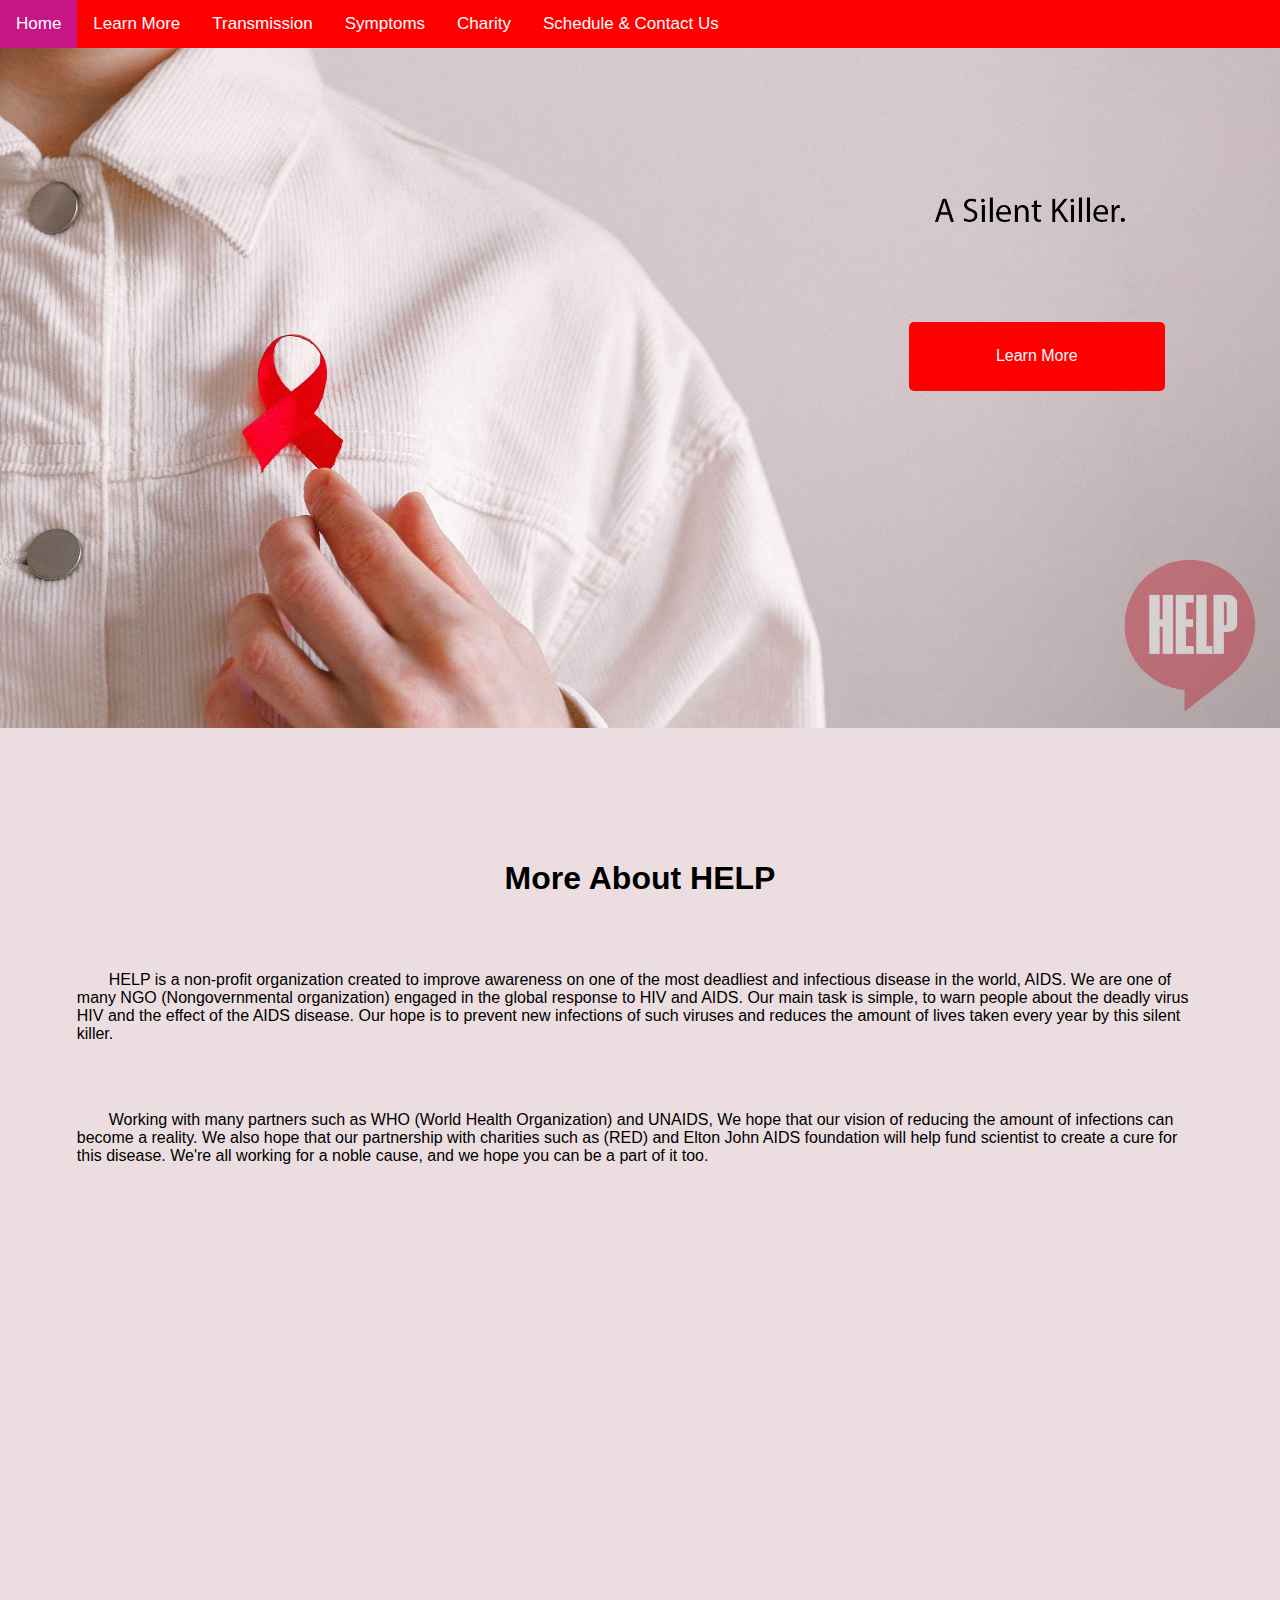
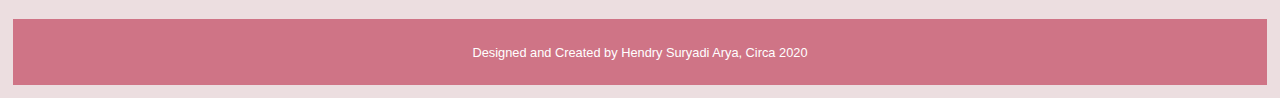
<file: index.html>
<!DOCTYPE html>
<html lang="en">
<head>
<title>home</title>
<meta name="viewport" content="width=device-width, initial-scale=1">
<link rel="stylesheet" href="style1.css">
<script src="tn.js"></script>
</head>
<body>

<div class="topnav" id="mainnav">
 	<a href="index.html" class="active">Home</a>
	<a href="help.html">Learn More</a>
	<a href="transmission.html">Transmission</a>
 	<a href="1.html">Symptoms</a>
  	<a href="charity.html">Charity</a>
	<a href="schedule.html">Schedule &#38; Contact Us</a>
  	<a href="javascript:void(0)" class="icon" onclick="magicbutton()">☰</a>
</div>
<div class="ribbon">
	<img src="helpbg.jpg" alt="ribbon">
	<button class="lmore" onClick="location.href='help.html'">Learn More</button></div>
<div class="morebout">
	<h1><strong>More About HELP</strong></h1><br><br>
</div>
<div class="info1">
	<p>HELP is a non-profit organization created to improve awareness on one of the most deadliest and infectious disease in the world, AIDS. We are one of many NGO (Nongovernmental organization) engaged in the global response to HIV and AIDS. Our main task is simple, to warn people about the deadly virus HIV and the effect of the AIDS disease. Our hope is to prevent new infections of such viruses and reduces the amount of lives taken every year by this silent killer.</p><br><br>
</div>
<div class="info2">
	<p>Working with many partners such as WHO (World Health Organization) and UNAIDS, We hope that our vision of reducing the amount of infections can become a reality. We also hope that our partnership with charities such as (RED) and Elton John AIDS foundation will help fund scientist to create a cure for this disease. We're all working for a noble cause, and we hope you can be a part of it too.</p>
</div>
<footer>
	<p>Designed and Created by Hendry Suryadi Arya, Circa 2020</p></footer>
</body>
</html>
</file>
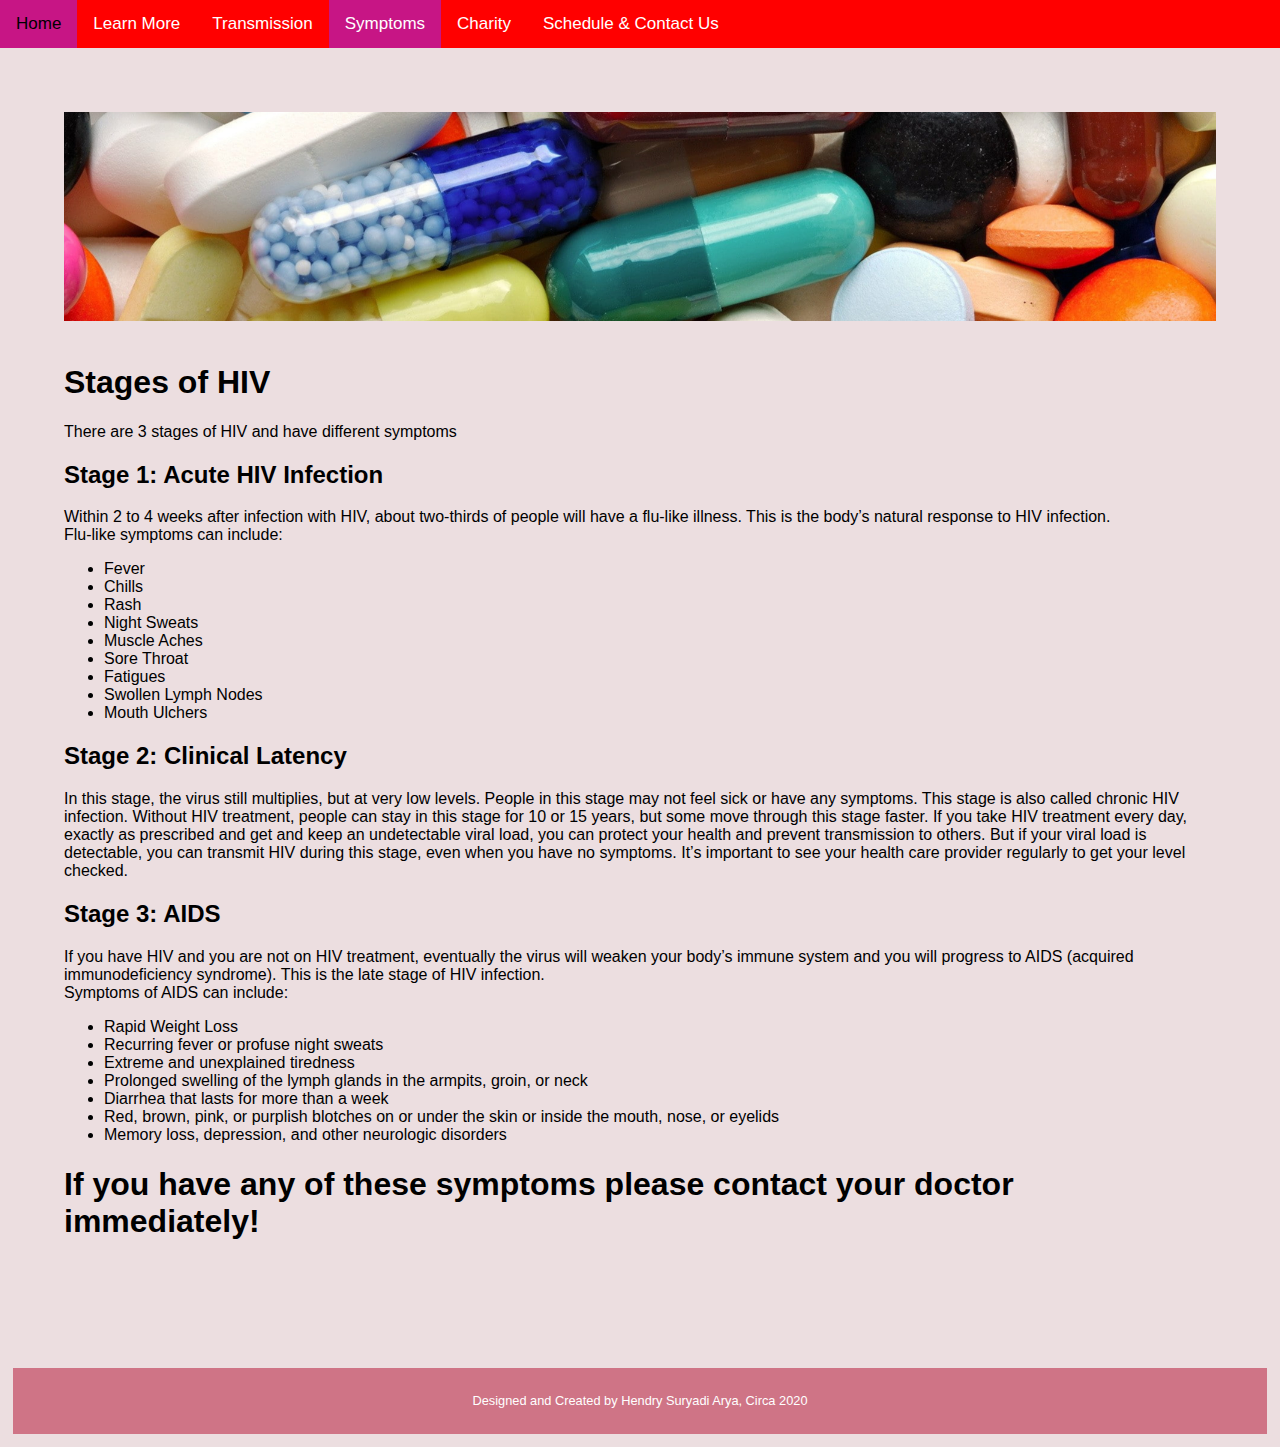
<file: 1.html>
<!DOCTYPE html>
<html lang="en">
<head>
<title>Symptoms</title>
<meta name="viewport" content="width=device-width, initial-scale=1">
<link rel="stylesheet" href="style1.css">
</head>
<body>

<div class="topnav" id="mainnav">
 	<a href="index.html">Home</a>
	<a href="help.html">Learn More</a>
	<a href="transmission.html">Transmission</a>
 	<a href="1.html"  class="active">Symptoms</a>
  	<a href="charity.html">Charity</a>
	<a href="schedule.html">Schedule &#38; Contact Us</a>
  	<a href="javascript:void(0)" class="icon" onclick="magicbutton()">☰</a>
</div>
<div class="sym">
	<img src="sick.jpg" alt="sick"><br><br>
<div class="sym1">
	<h1><strong>Stages of HIV</strong></h1>
	<p>There are 3 stages of HIV and have different symptoms</p></div>
<div class="sym2"><h2><strong>Stage 1: Acute HIV Infection</strong></h2>
	<p></p>Within 2 to 4 weeks after infection with HIV, about two-thirds of people will have a flu-like illness. This is the body’s natural response to HIV infection. 
	<br>
	Flu-like symptoms can include:<br>
	<ul><li>Fever</li><li>Chills</li><li>Rash</li><li>Night Sweats</li><li>Muscle Aches</li><li>Sore Throat</li><li>Fatigues</li><li>Swollen Lymph Nodes</li><li>Mouth Ulchers</li></ul></div>
<div class="sym3"><h2><strong>Stage 2: Clinical Latency</strong></h2>
	<p>In this stage, the virus still multiplies, but at very low levels. People in this stage may not feel sick or have any symptoms. This stage is also called chronic HIV infection.

Without HIV treatment, people can stay in this stage for 10 or 15 years, but some move through this stage faster.

If you take HIV treatment every day, exactly as prescribed and get and keep an undetectable viral load, you can protect your health and prevent transmission to others. But if your viral load is detectable, you can transmit HIV during this stage, even when you have no symptoms. It’s important to see your health care provider regularly to get your level checked.</p></div>
<div class="sym4"><h2><strong>Stage 3: AIDS</strong></h2>
	If you have HIV and you are not on HIV treatment, eventually the virus will weaken your body’s immune system and you will progress to AIDS (acquired immunodeficiency syndrome). This is the late stage of HIV infection.
	<br>
	Symptoms of AIDS can include:
	<ul><li>Rapid Weight Loss</li><li>Recurring fever or profuse night sweats</li><li>Extreme and unexplained tiredness</li><li>Prolonged swelling of the lymph glands in the armpits, groin, or neck</li><li>Diarrhea that lasts for more than a week</li><li>Red, brown, pink, or purplish blotches on or under the skin or inside the mouth, nose, or eyelids</li><li>Memory loss, depression, and other neurologic disorders</li></ul>
	<h1><strong>If you have any of these symptoms please contact your doctor immediately!</strong></h1></div>
	
</div>
<footer>
	<p>Designed and Created by Hendry Suryadi Arya, Circa 2020</p></footer>
<script src="tn.js"></script>
</body>
</html>
</file>
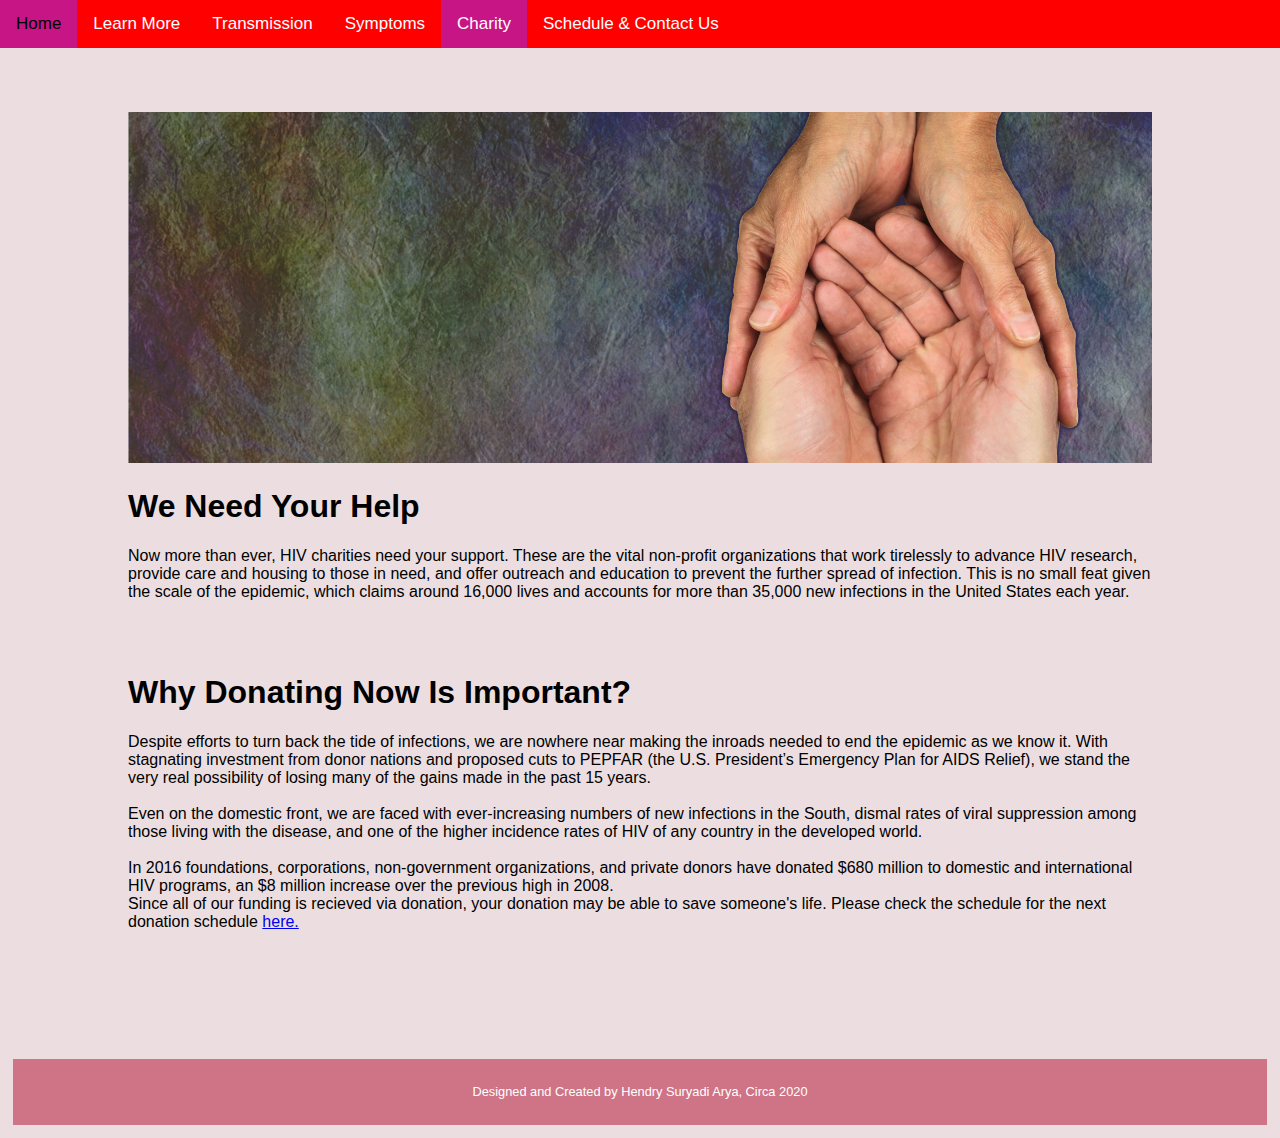
<file: charity.html>
<!DOCTYPE html>
<html lang="en">
<head>
	<title>Charity</title>
<meta name="viewport" content="width=device-width, initial-scale=1">
<link rel="stylesheet" href="style1.css">
</head>
<body>

<div class="topnav" id="mainnav">
 	<a href="index.html">Home</a>
	<a href="help.html">Learn More</a>
	<a href="transmission.html">Transmission</a>
 	<a href="1.html">Symptoms</a>
  	<a href="charity.html" class="active">Charity</a>
	<a href="schedule.html">Schedule &#38; Contact Us</a>
  	<a href="javascript:void(0)" class="icon" onclick="magicbutton()">☰</a>
</div>
<div class="charitytext">
<img class="imgcha" alt="charity" src="charity.jpg">
	<h1><strong>We Need Your Help</strong></h1>
	<p>Now more than ever, HIV charities need your support. These are the vital non-profit organizations that work tirelessly to advance HIV research, provide care and housing to those in need, and offer outreach and education to prevent the further spread of infection. This is no small feat given the scale of the epidemic, which claims around 16,000 lives and accounts for more than 35,000 new infections in the United States each year.</p>
	<br><br>
	<h1><strong>Why Donating Now Is Important?</strong></h1>
	<p>Despite efforts to turn back the tide of infections, we are nowhere near making the inroads needed to end the epidemic as we know it. With stagnating investment from donor nations and proposed cuts to PEPFAR (the U.S. President’s Emergency Plan for AIDS Relief), we stand the very real possibility of losing many of the gains made in the past 15 years.
	<br><br>
	Even on the domestic front, we are faced with ever-increasing numbers of new infections in the South, dismal rates of viral suppression among those living with the disease, and one of the higher incidence rates of HIV of any country in the developed world.
	<br><br>
	In 2016 foundations, corporations, non-government organizations, and private donors have donated $680 million to domestic and international HIV programs, an $8 million increase over the previous high in 2008. <br>
	Since all of our funding is recieved via donation, your donation may be able to save someone's life. Please check the schedule for the next donation schedule <a href="schedule.html">here.</a></p></div>
<footer>
	<p>Designed and Created by Hendry Suryadi Arya, Circa 2020</p></footer>
<script src="tn.js"></script>
</body>
</html>
</file>
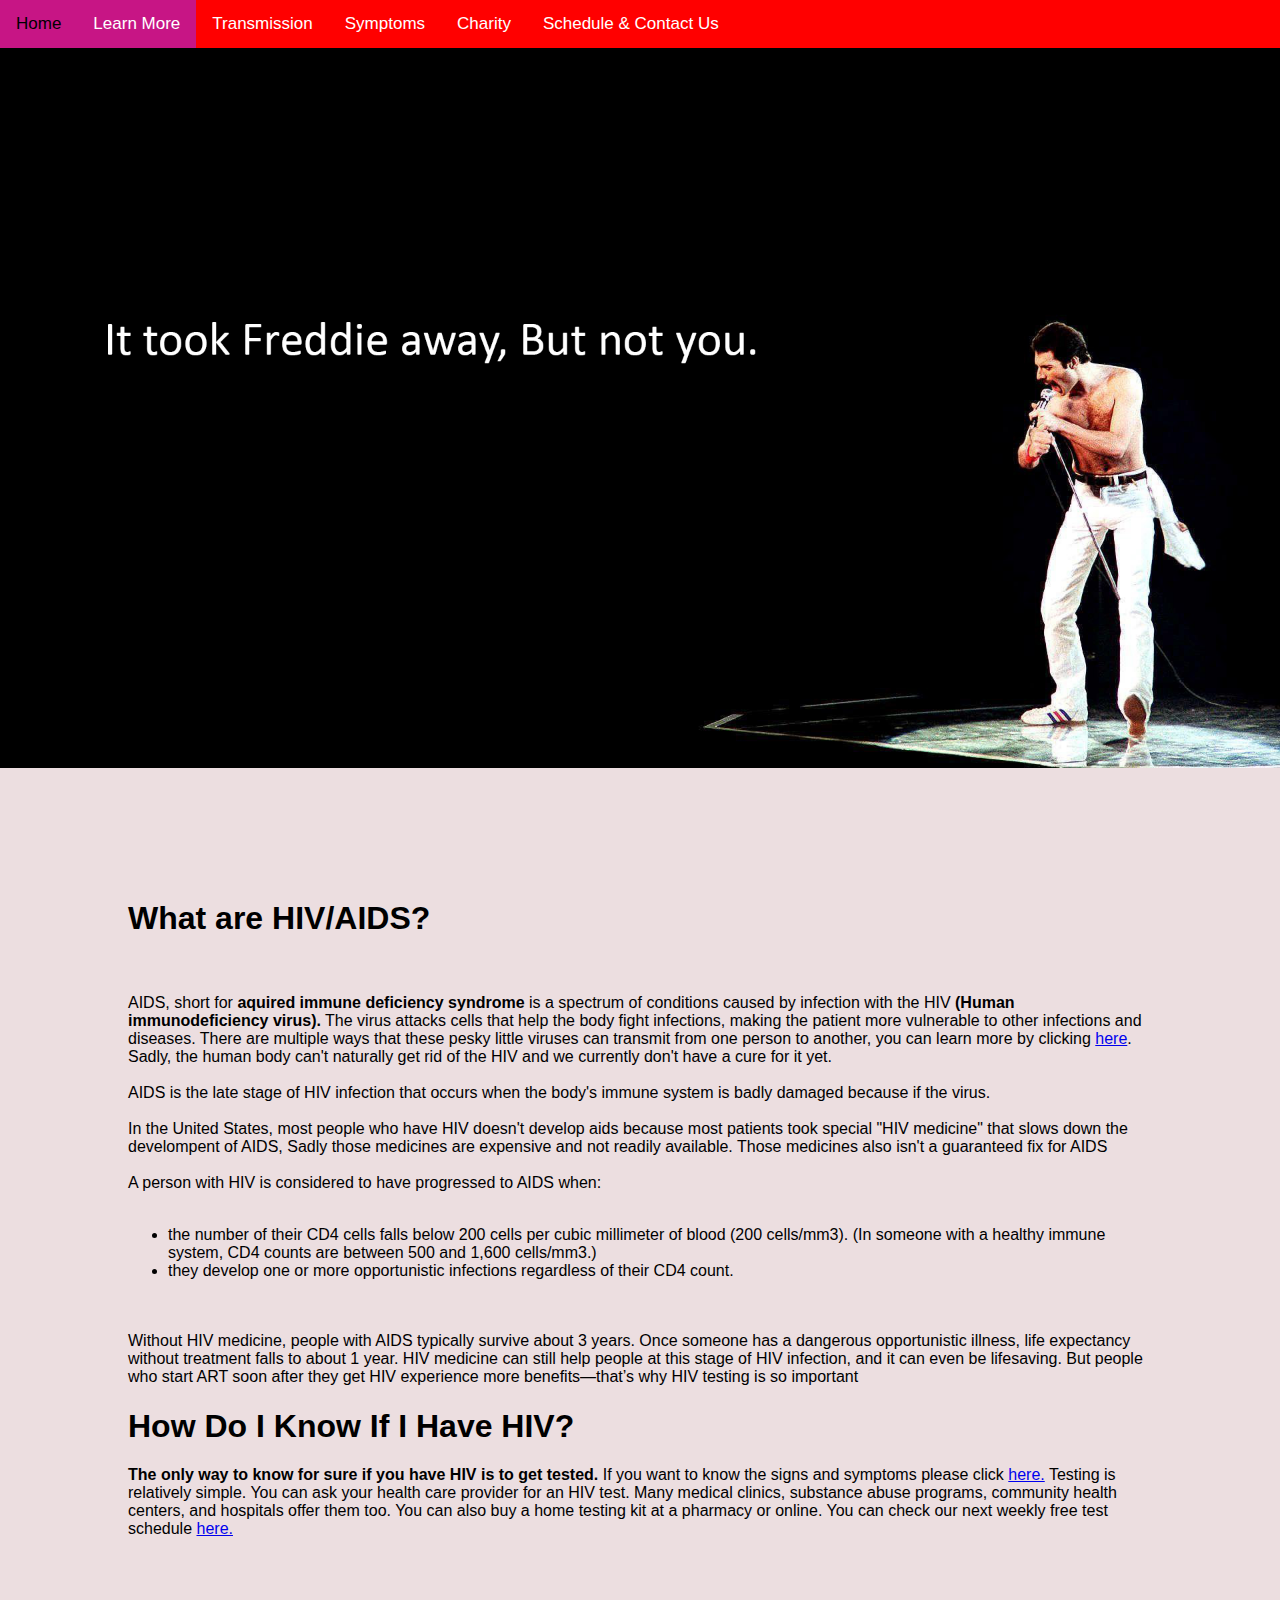
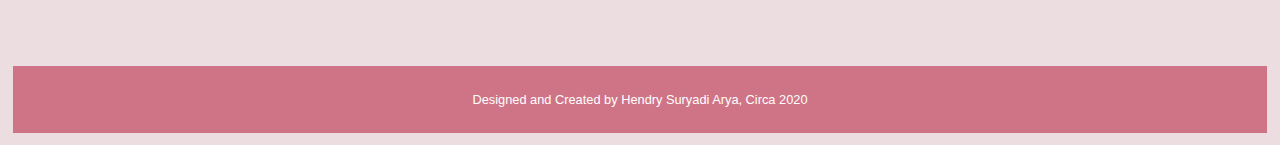
<file: help.html>
<!DOCTYPE html>
<html lang="en">
<head>
<title>learnmore</title>
<meta name="viewport" content="width=device-width, initial-scale=1">
<link rel="stylesheet" href="style1.css">
</head>
<body>
<div class="topnav" id="mainnav">
 	<a href="index.html">Home</a>
	<a href="index.html" class="active">Learn More</a>
	<a href="transmission.html">Transmission</a>
 	<a href="1.html">Symptoms</a>
  	<a href="charity.html">Charity</a>
	<a href="schedule.html">Schedule &#38; Contact Us</a>
  	<a href="javascript:void(0)" class="icon" onclick="magicbutton()">☰</a>
</div>
	<div class="helpimg"><img src="freddie.jpg" alt="freddie"></div>
	
<div class="helptext">
	<div class="helpheader"><h1><strong>What are HIV/AIDS?</strong></h1>	</div><br><br>
	AIDS, short for <strong>aquired immune deficiency syndrome </strong> is a spectrum of conditions caused by infection with the HIV <strong>(Human immunodeficiency virus).</strong> The virus attacks cells that help the body fight infections, making the patient more vulnerable to other infections and diseases. There are multiple ways that these pesky little viruses can transmit from one person to another, you can learn more by clicking <a href="transmission.html">here</a>. Sadly, the human body can't naturally get rid of the HIV and we currently don't have a cure for it yet.
	<br>
	<br>
	AIDS is the late stage of HIV infection that occurs when the body's immune system is badly damaged because if the virus.
	<br>
		
	<br>
	In the United States, most people who have HIV doesn't develop aids because most patients took special "HIV medicine" that slows down the develompent of AIDS, Sadly those medicines are expensive and not readily available. Those medicines also isn't a guaranteed fix for AIDS
	<br>
	<br>
	A person with HIV is considered to have progressed to AIDS when:
	<br>
		<br>
	<ul>
	<li>the number of their CD4 cells falls below 200 cells per cubic millimeter of blood (200 cells/mm3). (In someone with a healthy immune system, CD4 counts are between 500 and 1,600 cells/mm3.) </li>
		<li>they develop one or more opportunistic infections regardless of their CD4 count.</li></ul>
		<br>
		<br>
	Without HIV medicine, people with AIDS typically survive about 3 years. Once someone has a dangerous opportunistic illness, life expectancy without treatment falls to about 1 year. HIV medicine can still help people at this stage of HIV infection, and it can even be lifesaving. But people who start ART soon after they get HIV experience more benefits—that’s why HIV testing is so important

	<h1><strong>How Do I Know If I Have HIV?</strong></h1>
	
	<strong>The only way to know for sure if you have HIV is to get tested.</strong> If you want to know the signs and symptoms please click <a href="1.html">here.</a> Testing is relatively simple. You can ask your health care provider for an HIV test. Many medical clinics, substance abuse programs, community health centers, and hospitals offer them too. You can also buy a home testing kit at a pharmacy or online. You can check our next weekly free test schedule <a href="schedule.html">here.</a>
	
	</div>
<footer>
	<p>Designed and Created by Hendry Suryadi Arya, Circa 2020</p></footer>

<script src="tn.js"></script>
</body>
</html>
</file>
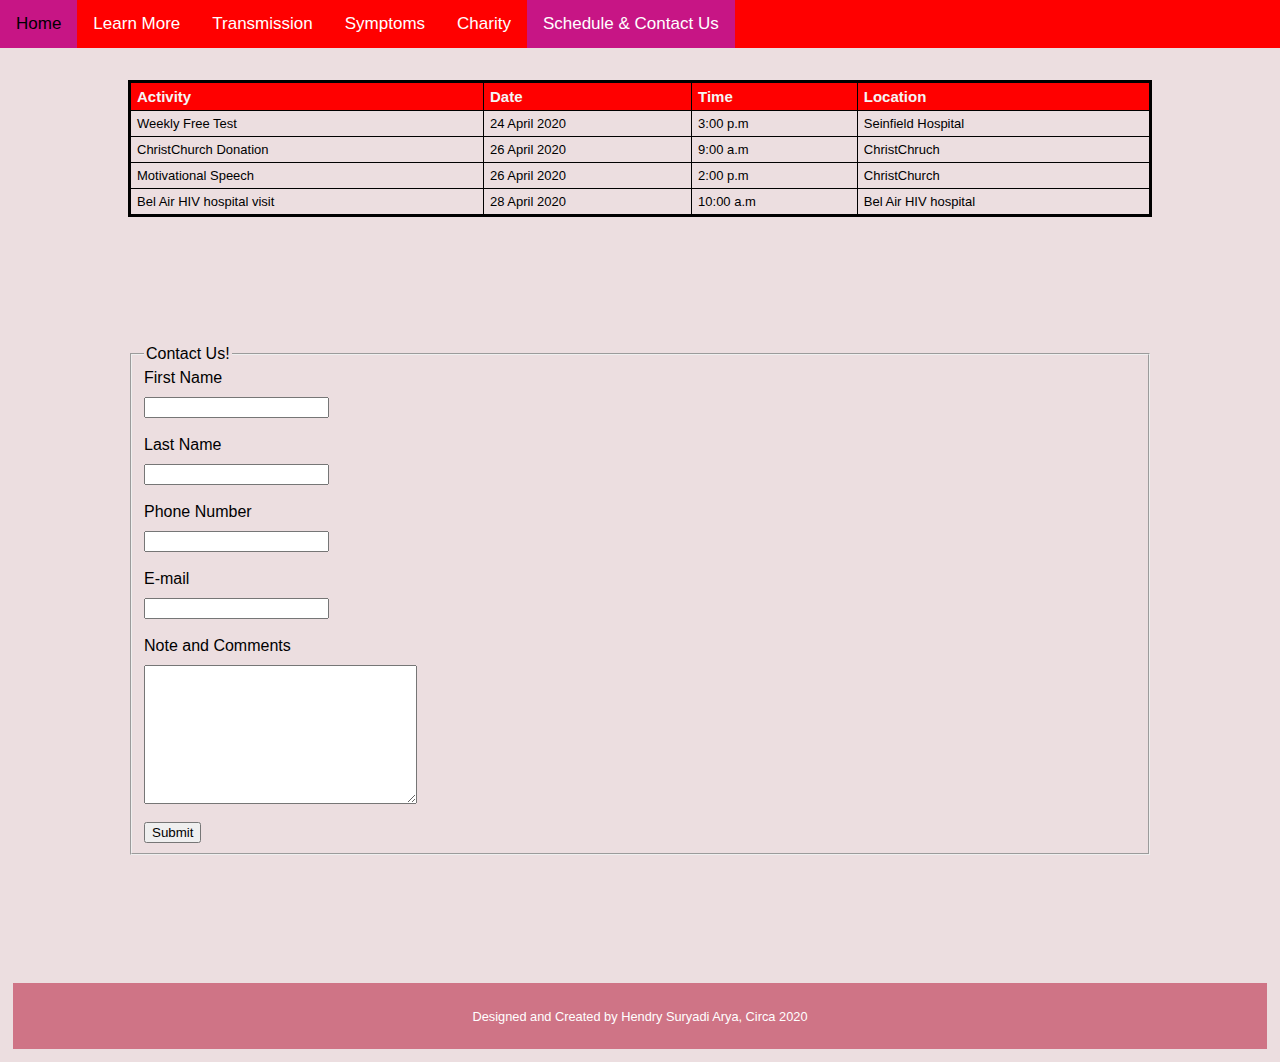
<file: schedule.html>
<!DOCTYPE html>
<html lang="en">
<head>
	<title>Schedule</title>
<meta name="viewport" content="width=device-width, initial-scale=1">
<link rel="stylesheet" href="style1.css">
</head>
<body>

<div class="topnav" id="mainnav">
 	<a href="index.html">Home</a>
	<a href="help.html">Learn More</a>
	<a href="transmission.html">Transmission</a>
 	<a href="1.html">Symptoms</a>
  	<a href="charity.html">Charity</a>
	<a href="schedule.html" class="active">Schedule &#38; Contact Us</a>
  	<a href="javascript:void(0)" class="icon" onclick="magicbutton()">☰</a>
</div>
<div class="tabledivs">
	<table class="mmm">
	<thead>
		<tr>
			<th>Activity</th>
			<th>Date</th>
			<th>Time</th>
			<th>Location</th>
		</tr>
	</thead>
	<tbody>
		<tr>
			<td>Weekly Free Test</td>
			<td>24 April 2020</td>
			<td>3:00 p.m</td>
			<td>Seinfield Hospital</td>
		</tr>
		<tr>
			<td>ChristChurch Donation</td>
			<td>26 April 2020</td>
			<td>9:00 a.m</td>
			<td>ChristChruch</td>
		</tr>
		<tr>
			<td>Motivational Speech</td>
			<td>26 April 2020</td>
			<td>2:00 p.m</td>
			<td>ChristChurch</td>
		</tr>
		<tr>
			<td>Bel Air HIV hospital visit</td>
			<td>28 April 2020</td>
			<td>10:00 a.m</td>
			<td>Bel Air HIV hospital</td>
		</tr>
	</tbody>
	</table>
</div>
<div class="contactus">
	<fieldset><legend>Contact Us!</legend>
	<label id="label1">First Name</label> <input type="text">
	<br>
	<label id="label2">Last Name</label> <input type="text" >
	<br>
	<label id="label3">Phone Number</label> <input type="text">	
	<br>
	<label id="label4">E-mail</label> <input type="email">
	<br>
	Note and Comments
	<br> <textarea id="komen"></textarea> 
	<br>
	<button type="submit">Submit</button>
	<br>
	</fieldset>
</div>
<footer>
	<p>Designed and Created by Hendry Suryadi Arya, Circa 2020</p></footer>
<script src="tn.js"></script>
</body>
</html>
</file>
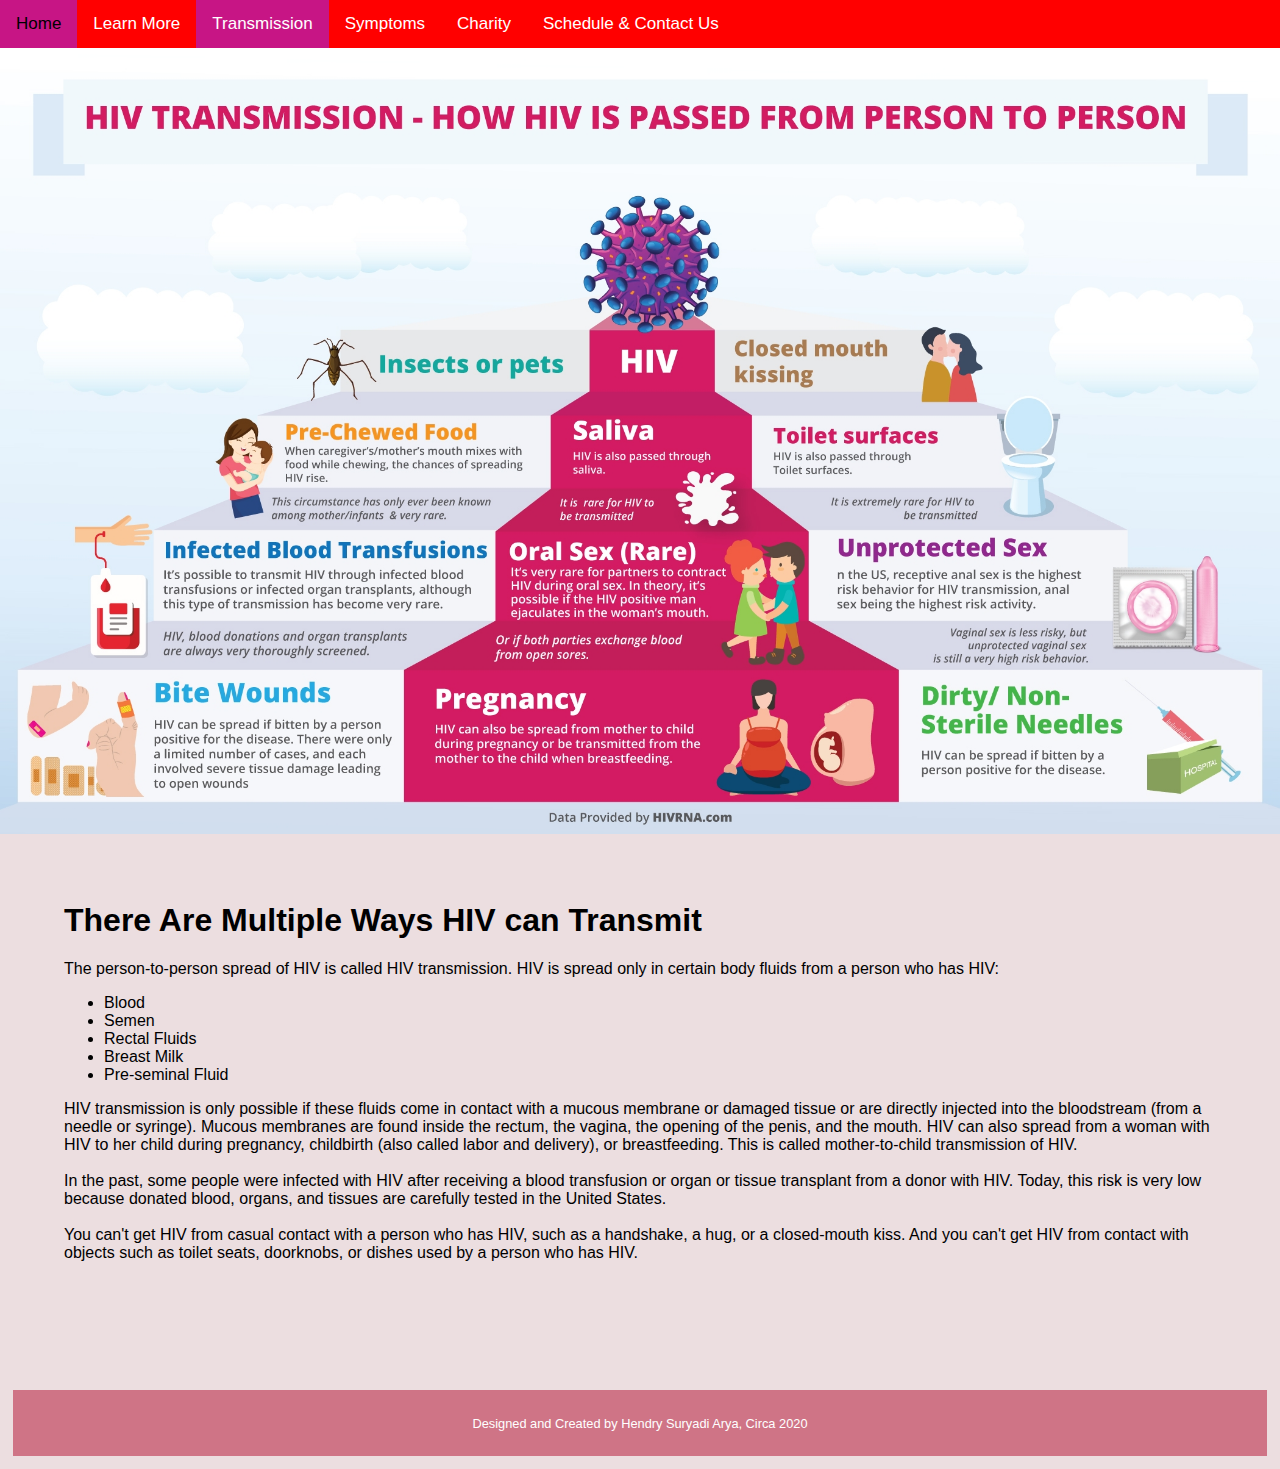
<file: transmission.html>
<!DOCTYPE html>
<html lang="en">
<head>
	<title>Transmission</title>
<meta name="viewport" content="width=device-width, initial-scale=1">
<link rel="stylesheet" href="style1.css">
</head>
<body>

<div class="topnav" id="mainnav">
 	<a href="index.html">Home</a>
	<a href="help.html">Learn More</a>
	<a href="transmission.html"  class="active">Transmission</a>
 	<a href="1.html">Symptoms</a>
  	<a href="charity.html">Charity</a>
	<a href="schedule.html">Schedule &#38; Contact Us</a>
  	<a href="javascript:void(0)" class="icon" onclick="magicbutton()">☰</a>
</div>
	<div class="tranny">
		<img src="transmission.jpg" alt="transmission"></div>
	<div class="tranny1">
		<h1><strong>There Are Multiple Ways HIV can Transmit</strong></h1>
		The person-to-person spread of HIV is called HIV transmission. HIV is spread only in certain body fluids from a person who has HIV:
		<ul><li>Blood</li><li>Semen</li><li>Rectal Fluids</li><li>Breast Milk</li><li>Pre-seminal Fluid</li></ul>
		HIV transmission is only possible if these fluids come in contact with a mucous membrane or damaged tissue or are directly injected into the bloodstream (from a needle or syringe). Mucous membranes are found inside the rectum, the vagina, the opening of the penis, and the mouth.
		HIV can also spread from a woman with HIV to her child during pregnancy, childbirth (also called labor and delivery), or breastfeeding. This is called mother-to-child transmission of HIV.
		<br><br>
		In the past, some people were infected with HIV after receiving a blood transfusion or organ or tissue transplant from a donor with HIV. Today, this risk is very low because donated blood, organs, and tissues are carefully tested in the United States.
		<br><br>
		You can't get HIV from casual contact with a person who has HIV, such as a handshake, a hug, or a closed-mouth kiss. And you can't get HIV from contact with objects such as toilet seats, doorknobs, or dishes used by a person who has HIV. </div>
<footer>
<p>Designed and Created by Hendry Suryadi Arya, Circa 2020</p></footer>
<script src="tn.js"></script>
</body>
</html>
</file>
<file: style1.css>
@charset "utf-8";
/* CSS Document */
body {
	margin: 0;
	font-family: Arial, Helvetica, sans-serif;
	background-color: #ECDEE0
	
}
.topnav {
  	overflow: hidden;
  	background-color: red;
}
.topnav a {
  float: left;
  display: block;
  color: white;
  text-align: center;
  padding: 14px 16px;
  text-decoration: none;
  font-size: 17px;
}
.topnav a:hover {
  	background-color: mediumvioletred;
  	color: black;
}
.topnav a.active {
  	background-color: mediumvioletred;
  	color: white;
}
.topnav .icon {
  	display: none;
}
@media screen and (max-width: 600px) {
  	.topnav a:not(:first-child) {display: none;}
  	.topnav a.icon {
    float: right;
    display: block;
  }
}
@media screen and (max-width: 600px) {
  	.topnav.responsive {position: relative;}
  	.topnav.responsive .icon {
    position: absolute;
    right: 0;
    top: 0;
  }
  	.topnav.responsive a {
    float: none;
    display: block;
    text-align: left;
  }
}
.morebout {
	text-align: center;
	font-size: 1em;
	margin-top: 10%;
}
.info1{
	margin-left: 6vw;
	margin-right: 6vw ;
	text-indent: 2em;
}
.info2{
	margin-left: 6vw;
	margin-right: 6vw ;
	text-indent: 2em;
	margin-bottom: 400px;
	padding-bottom: 3vw;
}
.ribbon{
	position: relative;
  	width: 100%;
}
.ribbon img {
  	width: 100%;
  	height: auto;
}
.ribbon .lmore {
  	position: absolute;
  	top: 40%;
  	left: 71%;
  	
  	background-color: red;
  	color: white;
  	font-size: 1em;
  	padding: 2vw;
  	border: none;
  	cursor: pointer;
  	border-radius: 5px;
  	text-align: center;
	width: 20%;
}
.ribbon .lmore:hover {
  background-color: indianred;
  color: white;
}
footer{
	background-color: #cf7486 ;
	color: white;
	text-align: center;
	padding: 1vw;
	margin: 1vw;
	font-size: .8em;
	margin-top: 10vw

   
}
.helptext{
	margin: 10%;
}
.helpimg img{
	width: 100%;
	height: auto;
}
table.mmm {
  border: 3px solid #000000;
  width: 100%;
  border-collapse: collapse;
}
table.mmm td, table.mmm th {
  border: 1px solid #000000;
  padding: 5px 6px;
}
table.mmm tbody td {
  font-size: 13px;
  color: black;
}
table.mmm thead {
  background-color: red
}
table.mmm thead th {
  font-size: 15px;
  font-weight: bold;
  color: whitesmoke;
  text-align: left;
}
.tabledivs{
	width: 80%;
	overflow-x: auto;
	margin-left: auto;
	margin-right: auto;
	margin-top: 2em;
}
.charitytext{
	margin-left: 10%;
	margin-right: 10%;
	margin-top: 5%;
}
.charitytext img{
	width: 100%;
}
#komen {
	width: 20em;
	height: 10em;
			}
#pencetan {
	width: 90px;
	height: 40px;
		}
#isian {
	background-color: darkgrey;
		}
input,textarea {
	margin-top: 10px;
	display: block}
#label {
	float: left;
	width: 100px;
	clear: left;
	text-align: right;
	padding-right: 10px;
	margin-top: 10px;
}
.contactus{
	margin: 10%;
}
.sym{
	margin: 5%;	
}
.sym img{
	width: 100%;
}
.tranny img{
	width: 100%;
}
.tranny1 {
	margin: 5%;
}
</file>
